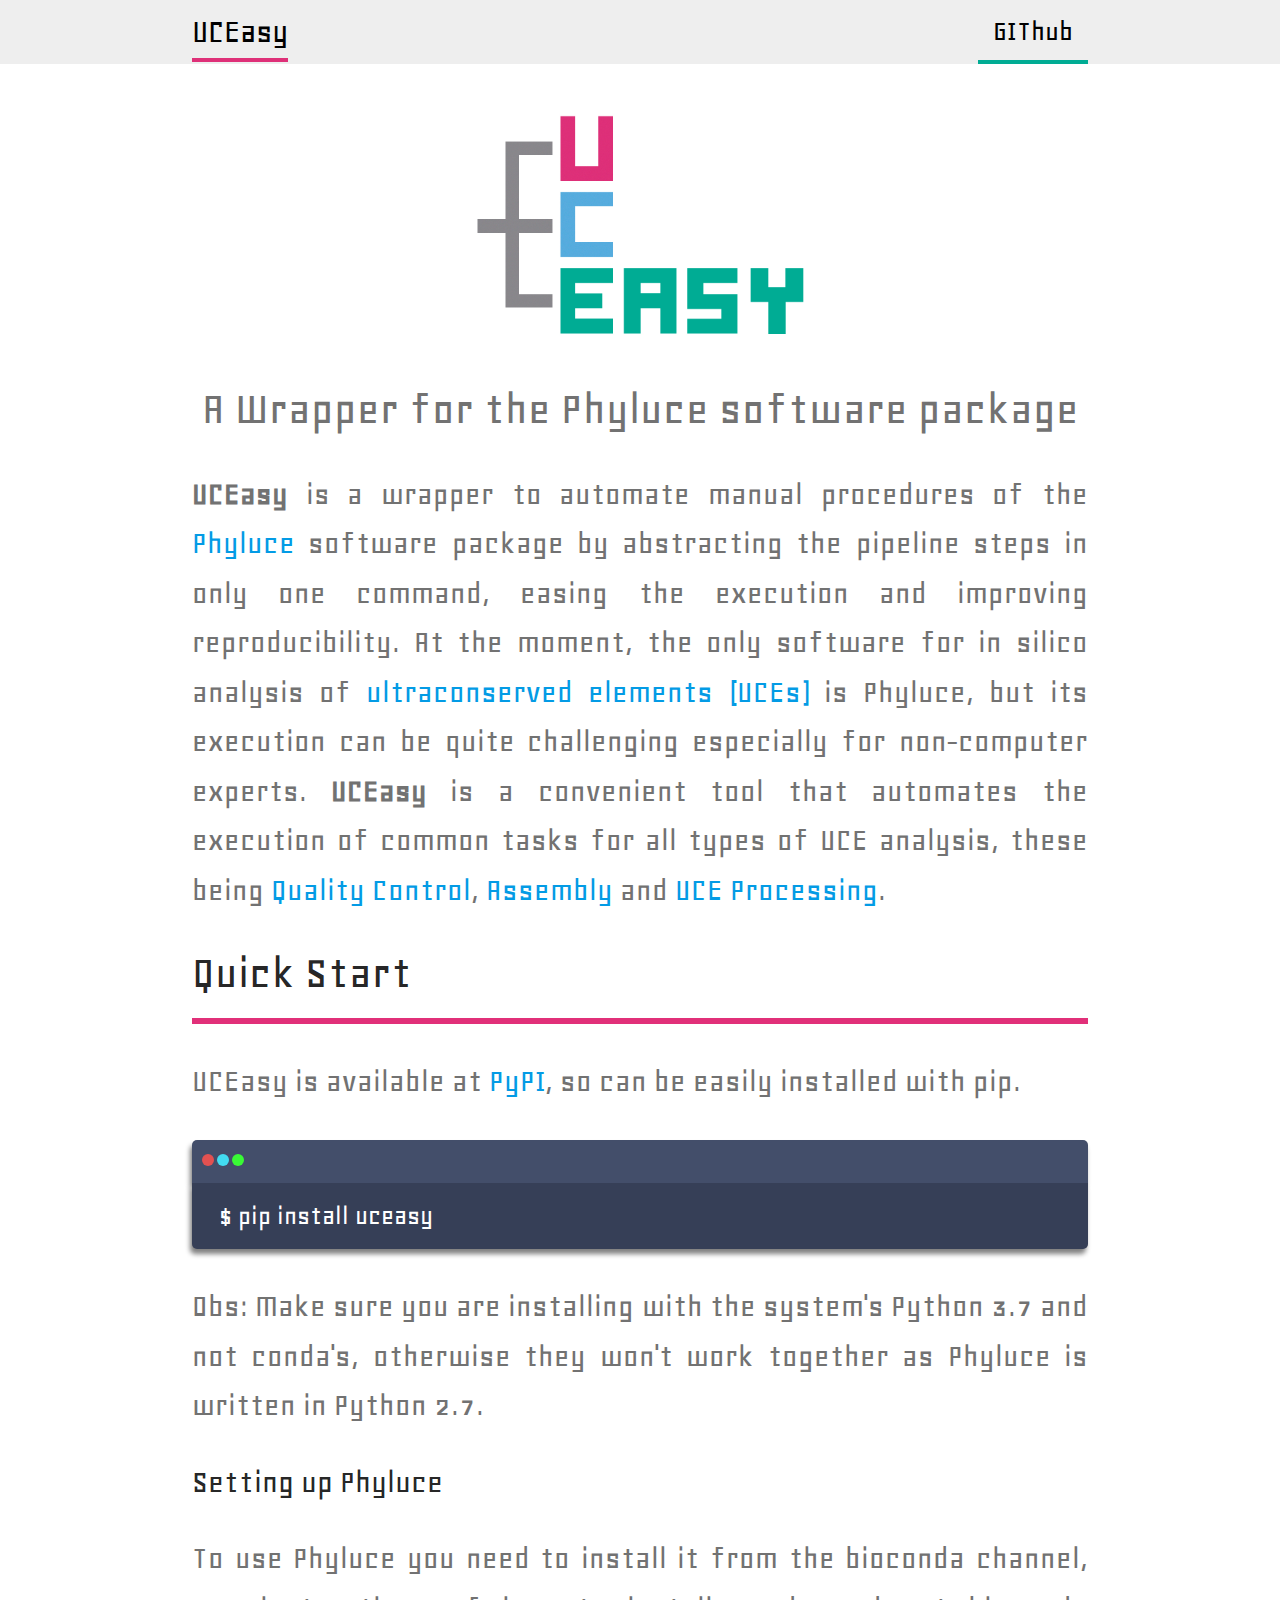
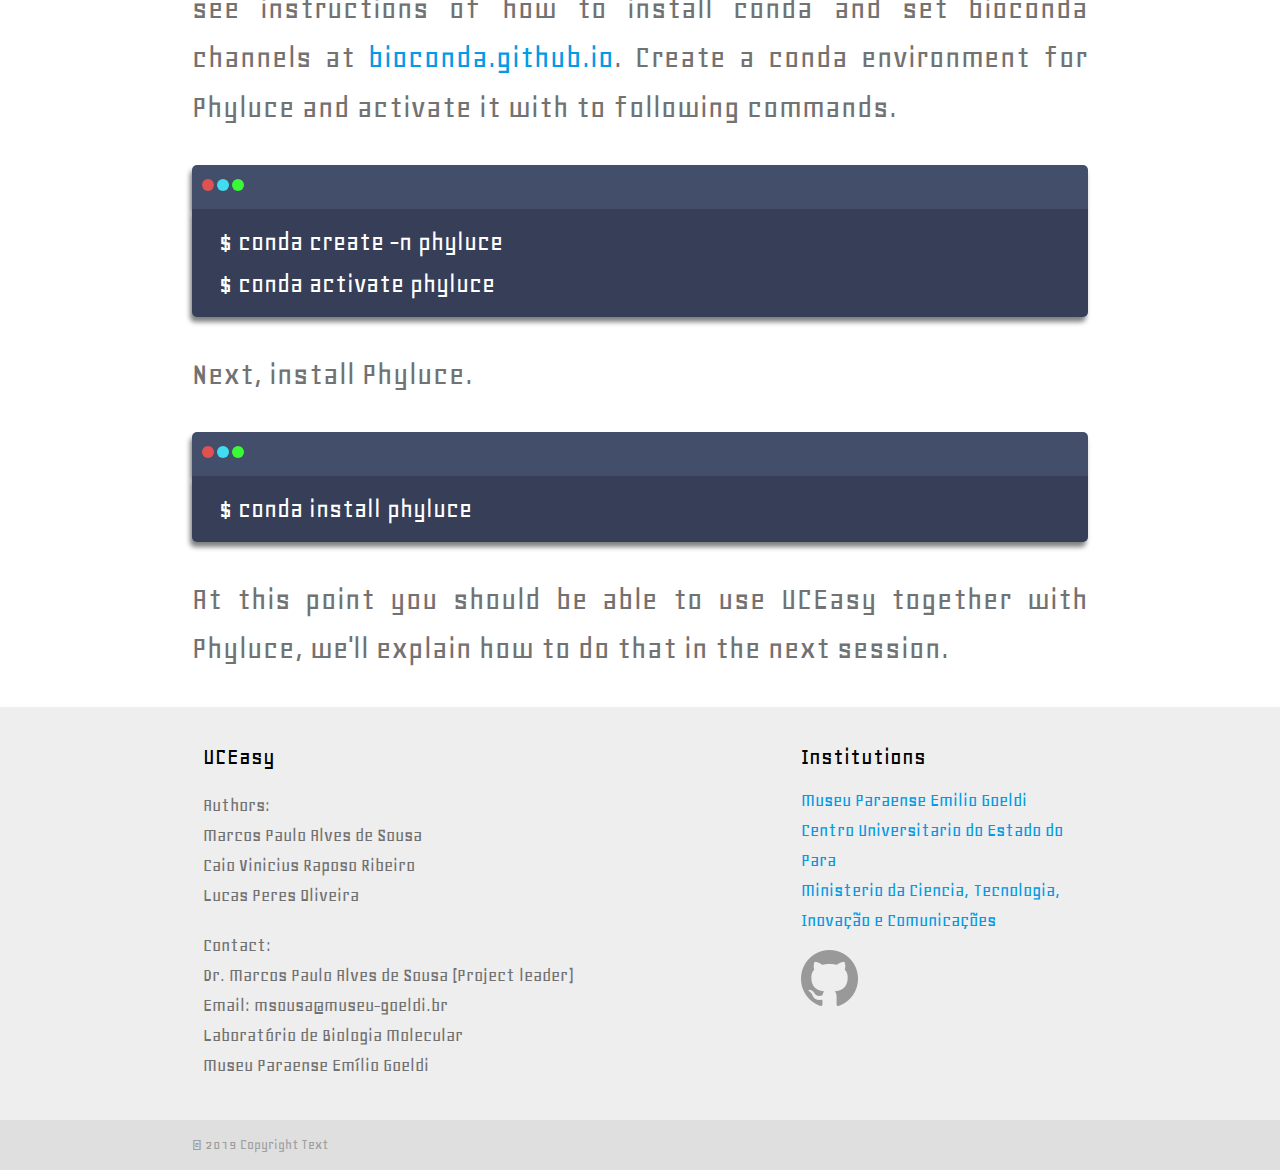
<file: docs/index.html>
<!DOCTYPE html>
<html lang="en">
<head>
    <meta charset="UTF-8">
    <meta name="viewport" content="width=device-width, initial-scale=1.0">
    <meta http-equiv="X-UA-Compatible" content="ie=edge">
    <title>UCEasy - A Wrapper for the Phyluce</title>
    <link href="https://fonts.googleapis.com/css?family=Geo&display=swap" rel="stylesheet">
    <link href="https://fonts.googleapis.com/icon?family=Material+Icons" rel="stylesheet">
    <link type="text/css" rel="stylesheet" href="css/materialize.min.css"  media="screen,projection"/>
    <link type="text/css" rel="stylesheet" href="css/style.css"  media="screen,projection"/>
</head>
<body>

    <!--Barra de Navegação-->
    <div class="navbar-fixed">
    <nav role="navigation" class="grey lighten-3 z-depth-0 ">
        <div class="nav-wrapper container black-text ">
            <a class="brand-logo bar1">UCEasy</a>
            <ul class="right hide-on-med-and-down">
                <li>
                    <a class="bar3" href="https://github.com/uceasy/uceasy">GIThub</a>
                </li>
            </ul>
        </div>
    </nav>
    </div>
    <div class="container">
        <!--LOGO UCEASY-->
        <div id="index-banner">
            <img class="logo" src="./img/uceasy_logo.jpg" >
            <h3 class="subt">A Wrapper for the Phyluce software package</h3>
        </div>

        <!--Documentação-->
        <div>
            <p><b>UCEasy</b> is a wrapper to automate manual procedures of the <a href="https://phyluce.readthedocs.io/en/latest">Phyluce</a>
                software package by abstracting the pipeline steps in only one command, easing the execution and improving reproducibility.
                At the moment, the only software for in silico analysis of <a href="https://www.ultraconserved.org/"> ultraconserved elements (UCEs) </a>is Phyluce, 
                but its execution can be quite challenging especially for non-computer experts. <b>UCEasy</b> is a convenient tool that automates the execution of 
                common tasks for all types of UCE analysis, these being <a href="https://phyluce.readthedocs.io/en/latest/quality-control.html">Quality Control</a>, <a href="https://phyluce.readthedocs.io/en/latest/assembly.html">Assembly</a> 
                and <a href="https://phyluce.readthedocs.io/en/latest/uce-processing.html"> UCE Processing</a>.
            </p>
        </div>

        <!--Instalação-->
        <section>
            <h3 class="topic">Quick Start</h3>
            <hr>
            <p>
                UCEasy is available at <a href="https://pypi.org/project/uceasy/">PyPI</a>, so can be easily installed with pip.
            </p>
            <div class="topbar">
                <div class="row2">
                    <div class=" left1">
                        <span class="dot" style="background:#E25151;"></span>
                        <span class="dot" style="background:#42DCF1;"></span>
                        <span class="dot" style="background:#39FA35;"></span>
                        </div>
                    <div class="column right1">
                        <div style="float:right1"></div>
                    </div>
                </div>
            </div>
            <div class="windowCont">
                <p class="windfont">$ pip install uceasy</p>
            </div>
            <p>
                Obs: Make sure you are installing with the system's Python 3.7 and not conda's, otherwise they
                won't work together as Phyluce is written in Python 2.7.
            </p>
            <h4>Setting up Phyluce</h4>
            <p>
                    To use Phyluce you need to install it from the bioconda channel, see instructions
                    of how to install conda and set bioconda channels at <a href="https://bioconda.github.io/user/install.html">bioconda.github.io</a>.
                    
                    Create a conda environment for Phyluce and activate it with to following
                    commands.
            </p>
            <div>
                <div class="row2">
                    <div class=" left1">
                            <span class="dot" style="background:#E25151;"></span>
                            <span class="dot" style="background:#42DCF1;"></span>
                            <span class="dot" style="background:#39FA35;"></span>
                    </div>
                    <div class="column right1">
                        <div style="float:right1"></div>
                    </div>
                </div>
                <div class="windowCont">
                    <p class="windfont">
                        $ conda create -n phyluce <br>
                        $ conda activate phyluce
                    </p>
                </div>
            </div>
            <p>
                Next, install Phyluce.
            </p>
            <div>
                <div class="row2">
                    <div class=" left1">
                            <span class="dot" style="background:#E25151;"></span>
                            <span class="dot" style="background:#42DCF1;"></span>
                            <span class="dot" style="background:#39FA35;"></span>
                    </div>
                    <div class="column right1">
                        <div style="float:right1"></div>
                    </div>
                </div>
                <div class="windowCont">
                    <p class="windfont">
                        $ conda install phyluce
                    </p>
                </div>
            </div>
            <p>
                At this point you should be able to use UCEasy together with Phyluce, we'll explain how to do 
                that in the next session.
            </p>
        </div>
    </section>


    <footer class="page-footer black-text">
        <div class="container">
          <div class="row">
            <div class="col l6 s12">
              <h5 class="black-text">UCEasy</h5>
              <ul class="footli">
                  <li>Authors:</li>
                  <li>Marcos Paulo Alves de Sousa</li>
                  <li>Caio Vinicius Raposo Ribeiro</li>
                  <li>Lucas Peres Oliveira</li>
              </ul>
              <ul class="footli">
                    <li>Contact:</li>
                    <li>Dr. Marcos Paulo Alves de Sousa (Project leader)</li>
                    <li>Email: msousa@museu-goeldi.br</li>
                    <li>Laboratório de Biologia Molecular</li>
                    <li>Museu Paraense Emílio Goeldi</li>
                </ul>
            </div>
            <div class="col l4 offset-l2 s15">
              <h5 class="">Institutions</h5>
                <ul>
                <li><a class="footlink" href="https://www.museu-goeldi.br/assuntos/o-museu/campus-de-pesquisa">Museu Paraense Emilio Goeldi</a></li>
                <li><a class="footlink" href="https://www.cesupa.br/">Centro Universitario do Estado do Para</a></li>
                <li><a class="footlink" href="http://www.mctic.gov.br/portal">Ministerio da Ciencia, Tecnologia, Inovação e Comunicações</a></li>
                </ul>
                <a href="https://github.com/uceasy/uceasy"><img src="img/git_cinza.png"   alt="GitHub-Mark-64px"></a>
            </div>
          </div>
        </div>
        <div class="footer-copyright">
          <div class="container grey-text">
          © 2019 Copyright Text
          </div>
        </div>
      </footer>
</body>
</html>
</file>
<file: docs/css/style.css>
body {
    margin:0;
    font-family: "Geo";
}

.brand-logo{
    color: black !important
}

.logo {
    width: 40%;
    padding: 30px 0px 0px 0px;
    margin-left: auto;
    margin-right: auto;
    display: block;
}

.bar1 {
    height: 62px;
    border-bottom: 4px solid #de3078;
}

hr {
    border: 3px solid #e13079;
}

.bar2 {
    height: 64px;
    border-bottom: 4px solid #56acde;
}

.bar3 { 
    height: 64px;
    border-bottom: 4px solid #00ac94;
}

.subt {
    text-align: center;
    font-size: 48px;
    color: #727272;
}

.topic {
    font-size: 48px;
}

nav ul a, nav  {
    font-size: 30px !important;
    color: black;
}

.brand-logo {
    font-size: 35px !important;
}

p { 
    font-size: 33px;
    color: #727272;
    text-align: justify
}

.page-footer{
    background-color    : #eeeeee;
    
}

.footli {
    color: #727272;
    font-size: 20px;
}

.footlink{
  font-size:20px;
}

/* geo-regular - latin */
@font-face {
    font-family: 'Geo';
    font-style: normal;
    font-weight: 400;
    src: url('../font/geo-v11-latin-regular.eot'); /* IE9 Compat Modes */
    src: local('Geo'), local('Geo-Regular'),
         url('../font/geo-v11-latin-regular.eot?#iefix') format('embedded-opentype'), /* IE6-IE8 */
         url('../font/geo-v11-latin-regular.woff2') format('woff2'), /* Super Modern Browsers */
         url('../font/geo-v11-latin-regular.woff') format('woff'), /* Modern Browsers */
         url('../font/geo-v11-latin-regular.ttf') format('truetype'), /* Safari, Android, iOS */
         url('../font/geo-v11-latin-regular.svg#Geo') format('svg'); /* Legacy iOS */
  }
  
  /* Container for columns and the top "toolbar" */
.row2 {
    padding:10px;
    background: #434E6A;
    border-top-left-radius: 5px;
    border-top-right-radius: 5px;
    box-shadow: -2px 5px 5px grey;
  }
  
  /* Create three unequal columns that floats next to each other */
  .column {
    float: left;
  }
  
  .left1 {
    width: 15%;
  }
  
  .right1 {
    width: 10%;
  }
  
  .middle {
    width: 75%;
  }
  
  /* Clear floats after the columns */
  .row:after {
    content: "";
    display: table;
    clear: both;
  }
  
  /* Three dots */
  .dot {
    margin-top: 4px;
    height: 12px;
    width: 12px;
    background-color: #bbb;
    border-radius: 50%;
    display: inline-block;
  }
  
  /* Page content */
  .windowCont {
    padding: 8px;
    background-color:#363F57;
    border-bottom-right-radius: 5px;
    border-bottom-left-radius: 5px;
    box-shadow: -2px 5px 5px grey;
  }

  .windfont{
      color: white !important;
      margin: 4px !important;
      font-size: 28px;
      padding-left: 15px;
  }
</file>
